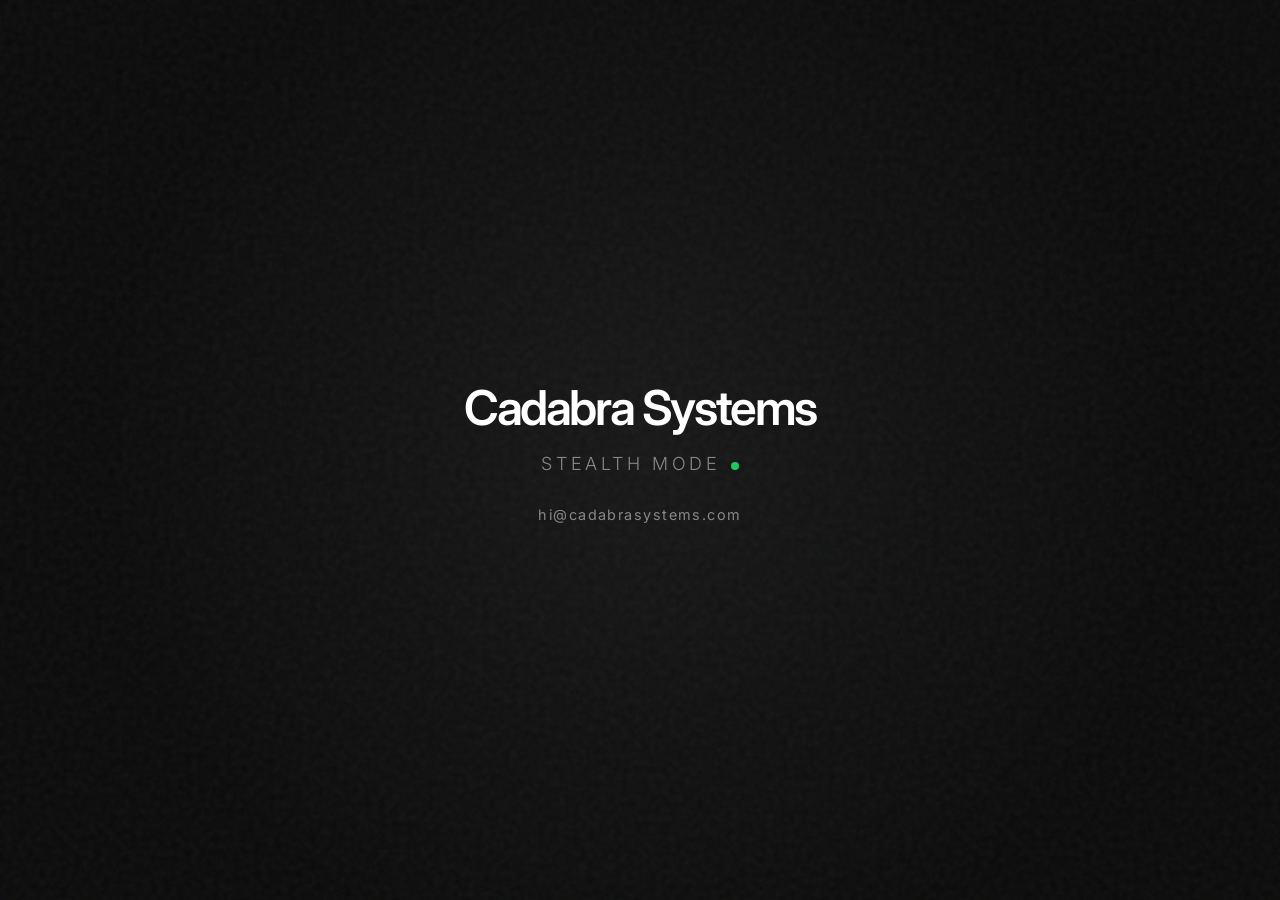
<file: index.html>
<!DOCTYPE html>
<html lang="en">

<head>
    <!-- Google tag (gtag.js) -->
    <script async src="https://www.googletagmanager.com/gtag/js?id=G-JXCHQWPYME"></script>
    <script>
        window.dataLayer = window.dataLayer || [];
        function gtag() { dataLayer.push(arguments); }
        gtag('js', new Date());

        gtag('config', 'G-JXCHQWPYME');
    </script>
    <meta charset="UTF-8">
    <meta name="viewport" content="width=device-width, initial-scale=1.0">
    <meta name="description" content="Cadabra Systems - Stealth Mode">
    <title>Cadabra Systems</title>
    <link rel="preconnect" href="https://fonts.googleapis.com">
    <link rel="preconnect" href="https://fonts.gstatic.com" crossorigin>
    <link href="https://fonts.googleapis.com/css2?family=Inter:wght@300;400;600&display=swap" rel="stylesheet">
    <link rel="stylesheet" href="styles.css">
</head>

<body>
    <div class="container">
        <main>
            <h1 class="logo-text">Cadabra Systems</h1>
            <p class="status-text">Stealth Mode</p>
            <a href="mailto:hi@cadabrasystems.com" class="contact-email">hi@cadabrasystems.com</a>
        </main>
    </div>
</body>

</html>
</file>
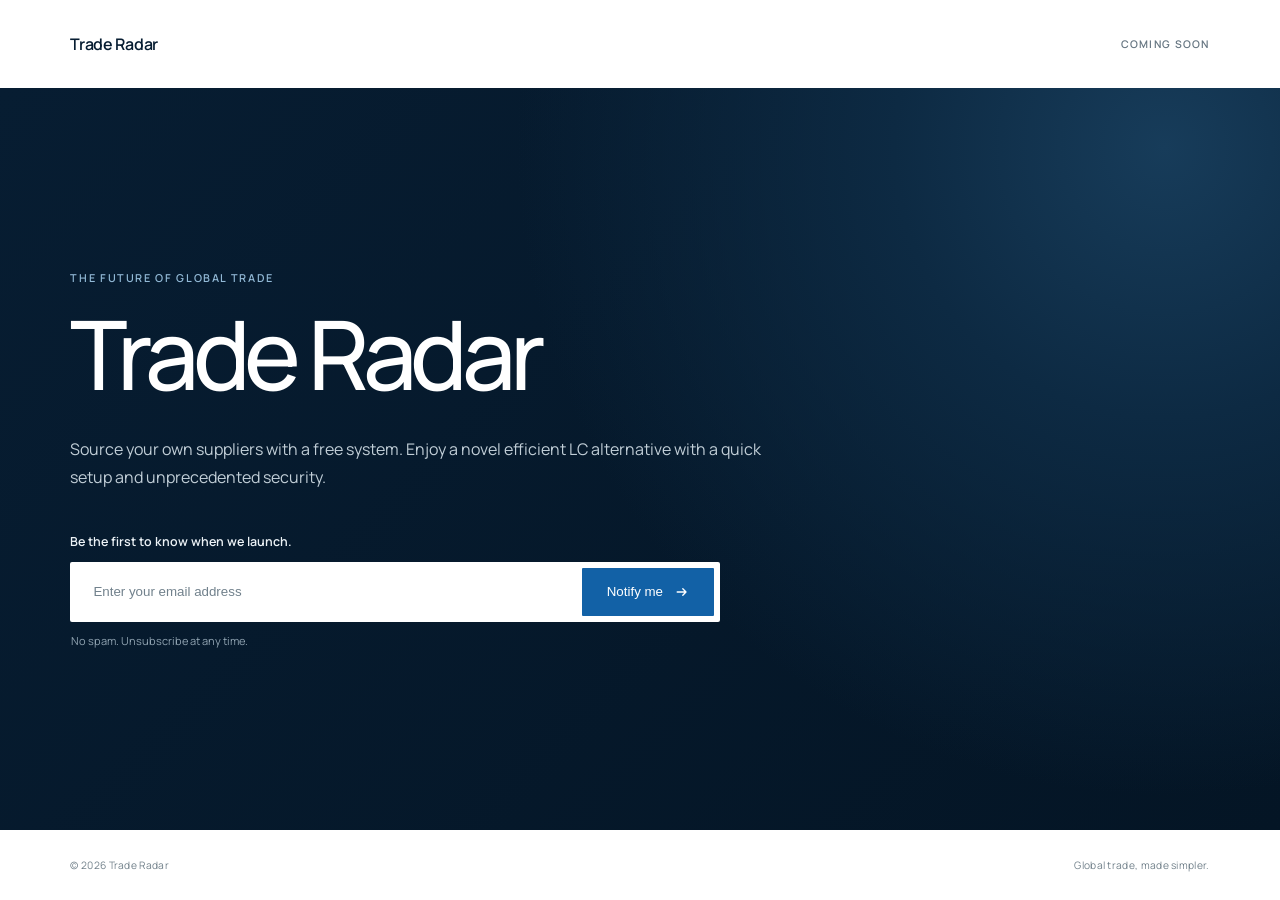
<file: trade-radar/index.html>
<!doctype html>
<html lang="en">
  <head>
    <!-- Google tag (gtag.js) -->
    <script async src="https://www.googletagmanager.com/gtag/js?id=G-JXCHQWPYME"></script>
    <script>
      window.dataLayer = window.dataLayer || [];
      function gtag() { dataLayer.push(arguments); }
      gtag("js", new Date());
      gtag("config", "G-JXCHQWPYME");
    </script>
    <meta charset="UTF-8">
    <meta name="viewport" content="width=device-width, initial-scale=1">
    <meta name="theme-color" content="#f6f7f4">
    <meta
      name="description"
      content="Trade Radar helps businesses source suppliers and access a secure, efficient LC alternative."
    >
    <title>Trade Radar</title>
    <link rel="icon" href="favicon.svg" type="image/svg+xml">
    <link rel="preconnect" href="https://fonts.googleapis.com">
    <link rel="preconnect" href="https://fonts.gstatic.com" crossorigin>
    <link
      href="https://fonts.googleapis.com/css2?family=Manrope:wght@400;500;600&display=swap"
      rel="stylesheet"
    >
    <link rel="stylesheet" href="styles.css">
    <script src="script.js" defer></script>
  </head>
  <body>
    <div class="page">
      <header class="header">
        <a class="brand" href="#" aria-label="Trade Radar home">
          <span>Trade Radar</span>
        </a>
        <span class="availability">Coming soon</span>
      </header>

      <main class="hero">
        <section class="content" aria-labelledby="hero-title">
          <p class="kicker">The future of global trade</p>
          <h1 id="hero-title">Trade Radar</h1>
          <p class="description">
            Source your own suppliers with a free system. Enjoy a novel efficient
            LC alternative with a quick setup and unprecedented security.
          </p>

          <form id="signup-form" class="signup-form" method="post" target="submission-frame" novalidate>
            <label for="email">Be the first to know when we launch.</label>
            <div class="form-control">
              <input
                id="email"
                name="email"
                type="email"
                inputmode="email"
                autocomplete="email"
                placeholder="Enter your email address"
                maxlength="254"
                aria-describedby="form-status"
                required
              >
              <button type="submit">
                <span>Notify me</span>
                <svg viewBox="0 0 20 20" aria-hidden="true">
                  <path d="M4 10h11M11 6l4 4-4 4"></path>
                </svg>
              </button>
            </div>

            <input
              class="honeypot"
              name="website"
              type="text"
              tabindex="-1"
              autocomplete="off"
              aria-hidden="true"
            >
            <input id="submission-id" name="submissionId" type="hidden">
            <input id="visitor-id" name="visitorId" type="hidden">
            <input id="session-id" name="sessionId" type="hidden">
            <input id="timezone" name="timezone" type="hidden">
            <input id="referrer" name="referrer" type="hidden">
            <input id="landing-page" name="landingPage" type="hidden">
            <input id="utm-source" name="utmSource" type="hidden">
            <input id="utm-medium" name="utmMedium" type="hidden">
            <input id="utm-campaign" name="utmCampaign" type="hidden">

            <p id="form-status" class="form-status" role="status" aria-live="polite">
              No spam. Unsubscribe at any time.
            </p>
          </form>

          <iframe name="submission-frame" title="Mailing-list submission" hidden></iframe>
        </section>

      </main>

      <footer class="footer">
        <span>© 2026 Trade Radar</span>
        <span>Global trade, made simpler.</span>
      </footer>
    </div>
  </body>
</html>
</file>
<file: styles.css>
:root {
    --bg-color: #0a0a0a;
    --text-primary: #ffffff;
    --text-secondary: #888888;
    --accent-glow: rgba(255, 255, 255, 0.05);
}

* {
    margin: 0;
    padding: 0;
    box-sizing: border-box;
}

body {
    background-color: var(--bg-color);
    color: var(--text-primary);
    font-family: 'Inter', -apple-system, BlinkMacSystemFont, sans-serif;
    height: 100vh;
    overflow: hidden;
    position: relative;
    -webkit-font-smoothing: antialiased;
    -moz-osx-font-smoothing: grayscale;
}

/* Subtle noise texture */
body::before {
    content: "";
    position: absolute;
    top: 0;
    left: 0;
    width: 100%;
    height: 100%;
    background-image: url("data:image/svg+xml,%3Csvg viewBox='0 0 200 200' xmlns='http://www.w3.org/2000/svg'%3E%3Cfilter id='noiseFilter'%3E%3CfeTurbulence type='fractalNoise' baseFrequency='0.65' numOctaves='3' stitchTiles='stitch'/%3E%3C/filter%3E%3Crect width='100%25' height='100%25' filter='url(%23noiseFilter)' opacity='0.05'/%3E%3C/svg%3E");
    pointer-events: none;
    z-index: 1;
}

.container {
    position: relative;
    z-index: 2;
    height: 100%;
    display: flex;
    justify-content: center;
    align-items: center;
    background: radial-gradient(circle at center, var(--accent-glow) 0%, transparent 70%);
}

main {
    text-align: center;
}

.logo-text {
    font-size: 3rem;
    font-weight: 600;
    letter-spacing: -0.05em;
    margin-bottom: 1rem;
    opacity: 0;
    transform: translateY(20px);
    animation: fadeInUp 1s cubic-bezier(0.2, 0.8, 0.2, 1) forwards;
}

.status-text {
    font-size: 1.125rem;
    color: var(--text-secondary);
    font-weight: 300;
    letter-spacing: 0.2em;
    text-transform: uppercase;
    opacity: 0;
    transform: translateY(20px);
    animation: fadeInUp 1s cubic-bezier(0.2, 0.8, 0.2, 1) 0.3s forwards;
    position: relative;
    display: inline-block;
}

/* Pulsing dot */
.status-text::after {
    content: '';
    display: inline-block;
    width: 8px;
    height: 8px;
    background-color: #22c55e;
    border-radius: 50%;
    margin-left: 10px;
    animation: pulse 2s infinite;
}

@keyframes fadeInUp {
    to {
        opacity: 1;
        transform: translateY(0);
    }
}

@keyframes pulse {
    0% {
        box-shadow: 0 0 0 0 rgba(34, 197, 94, 0.4);
    }

    70% {
        box-shadow: 0 0 0 10px rgba(34, 197, 94, 0);
    }

    100% {
        box-shadow: 0 0 0 0 rgba(34, 197, 94, 0);
    }
}

@media (max-width: 600px) {
    .logo-text {
        font-size: 2rem;
    }

    .status-text {
        font-size: 0.9rem;
    }
}

.contact-email {
    display: block;
    margin-top: 2rem;
    color: var(--text-secondary);
    text-decoration: none;
    font-size: 0.9rem;
    letter-spacing: 0.1em;
    opacity: 0;
    transform: translateY(20px);
    animation: fadeInUp 1s cubic-bezier(0.2, 0.8, 0.2, 1) 0.6s forwards;
    transition: color 0.3s ease;
}

.contact-email:hover {
    color: var(--text-primary);
}
</file>
<file: trade-radar/styles.css>
:root {
  color-scheme: light;
  --navy: #071d32;
  --navy-deep: #041525;
  --navy-light: #173b5c;
  --blue: #1261a6;
  --blue-dark: #0b4d86;
  --ink: #142b3d;
  --muted: #536775;
  --line: #d7dee3;
  --surface: #f4f6f7;
  --white: #ffffff;
  font-family: "Manrope", "Helvetica Neue", Arial, sans-serif;
}

* {
  box-sizing: border-box;
}

html {
  min-width: 320px;
  background: var(--white);
}

body {
  min-height: 100vh;
  min-height: 100svh;
  margin: 0;
  color: var(--ink);
  background: var(--white);
  -webkit-font-smoothing: antialiased;
}

.page {
  display: grid;
  grid-template-rows: auto 1fr auto;
  min-height: 100vh;
  min-height: 100svh;
}

.header,
.footer {
  display: flex;
  align-items: center;
  justify-content: space-between;
  width: min(1440px, 100%);
  margin: 0 auto;
  padding-inline: clamp(24px, 5.5vw, 88px);
}

.header {
  min-height: 88px;
  background: var(--white);
}

.brand {
  display: inline-flex;
  align-items: center;
  color: var(--navy);
  font-size: 1rem;
  font-weight: 600;
  letter-spacing: -0.02em;
  text-decoration: none;
}

.availability {
  color: #657581;
  font-size: 0.66rem;
  font-weight: 600;
  letter-spacing: 0.12em;
  text-transform: uppercase;
}

.hero {
  display: flex;
  align-items: center;
  width: 100%;
  min-height: calc(100vh - 158px);
  min-height: calc(100svh - 158px);
  padding: clamp(76px, 10vh, 128px) max(clamp(24px, 5.5vw, 88px), calc((100vw - 1440px) / 2 + 88px));
  color: var(--white);
  background:
    radial-gradient(circle at 91% 8%, #173c5a 0, #0d2a43 20%, transparent 48%),
    linear-gradient(135deg, var(--navy) 0%, var(--navy-deep) 100%);
}

.content {
  width: min(820px, 100%);
}

.kicker {
  margin: 0 0 23px;
  color: #92b9d6;
  font-size: 0.68rem;
  font-weight: 600;
  letter-spacing: 0.15em;
  text-transform: uppercase;
}

h1 {
  margin: 0;
  color: var(--white);
  font-size: clamp(4rem, 7.5vw, 7.8rem);
  font-weight: 500;
  letter-spacing: -0.065em;
  line-height: 0.96;
}

.description {
  max-width: 730px;
  margin: 35px 0 42px;
  color: #c1ced7;
  font-size: clamp(1rem, 1.25vw, 1.15rem);
  line-height: 1.75;
}

.signup-form {
  max-width: 650px;
}

.signup-form > label {
  display: block;
  margin-bottom: 12px;
  color: #edf3f7;
  font-size: 0.78rem;
  font-weight: 600;
}

.form-control {
  display: flex;
  min-height: 60px;
  padding: 5px;
  border: 1px solid rgb(255 255 255 / 48%);
  border-radius: 2px;
  background: var(--white);
  transition: border-color 150ms ease, box-shadow 150ms ease;
}

.form-control:focus-within {
  border-color: #8ec4e9;
  box-shadow: 0 0 0 3px rgb(142 196 233 / 22%);
}

input[type="email"] {
  min-width: 0;
  flex: 1;
  padding: 0 17px;
  border: 0;
  outline: 0;
  color: var(--ink);
  background: transparent;
  font: 400 0.9rem/1.4 inherit;
}

input[type="email"]::placeholder {
  color: #71818c;
  opacity: 1;
}

button {
  display: inline-flex;
  align-items: center;
  justify-content: center;
  gap: 11px;
  min-width: 132px;
  padding: 0 20px;
  border: 0;
  border-radius: 1px;
  color: var(--white);
  background: var(--blue);
  font: 600 0.8rem/1 inherit;
  cursor: pointer;
  transition: background 150ms ease;
}

button:hover {
  background: var(--blue-dark);
}

button:focus-visible {
  outline: 3px solid rgb(142 196 233 / 42%);
  outline-offset: 3px;
}

button:disabled {
  opacity: 0.62;
  cursor: wait;
}

button svg {
  width: 16px;
  fill: none;
  stroke: currentColor;
  stroke-linecap: round;
  stroke-linejoin: round;
  stroke-width: 1.7;
}

.form-status {
  min-height: 1.4em;
  margin: 11px 1px 0;
  color: #91a4b2;
  font-size: 0.69rem;
}

.form-status.error {
  color: #ffb4ad;
}

.form-status.success {
  color: #a9d9bc;
  font-weight: 600;
}

.honeypot {
  position: absolute !important;
  left: -10000px !important;
  width: 1px !important;
  height: 1px !important;
  overflow: hidden !important;
}

.footer {
  min-height: 70px;
  color: #71808a;
  background: var(--white);
  font-size: 0.64rem;
  letter-spacing: 0.03em;
}

@media (max-width: 900px) {
  .hero {
    padding-inline: clamp(24px, 7vw, 64px);
    background:
      radial-gradient(circle at 100% 0, #173c5a 0, #0d2a43 19%, transparent 50%),
      linear-gradient(145deg, var(--navy) 0%, var(--navy-deep) 100%);
  }

  .content {
    max-width: 760px;
  }
}

@media (max-width: 560px) {
  .header,
  .footer {
    padding-inline: 20px;
  }

  .header {
    min-height: 76px;
  }

  .availability {
    font-size: 0.58rem;
  }

  .hero {
    min-height: calc(100vh - 146px);
    min-height: calc(100svh - 146px);
    padding: clamp(48px, 9vh, 72px) 20px;
    background:
      radial-gradient(circle at 110% -5%, #163b59 0, #0c2941 20%, transparent 55%),
      linear-gradient(160deg, var(--navy) 0%, var(--navy-deep) 100%);
  }

  .kicker {
    margin-bottom: 19px;
    font-size: 0.62rem;
  }

  h1 {
    font-size: clamp(3.2rem, 17vw, 4.8rem);
    line-height: 0.98;
  }

  .description {
    margin: 27px 0 35px;
    font-size: 0.95rem;
    line-height: 1.68;
  }

  .form-control {
    display: grid;
    gap: 5px;
    padding: 5px;
  }

  input[type="email"] {
    min-height: 49px;
    padding: 0 12px;
  }

  button {
    min-height: 49px;
  }

  .footer span:last-child {
    display: none;
  }
}

@media (max-width: 380px) {
  .availability {
    display: none;
  }

  h1 {
    font-size: clamp(3rem, 18vw, 4rem);
  }

  .signup-form > label {
    line-height: 1.5;
  }
}

@media (max-height: 560px) and (orientation: landscape) {
  .header {
    min-height: 64px;
  }

  .hero {
    min-height: auto;
    padding-block: 44px;
  }

  .footer {
    min-height: 52px;
  }
}

@media (max-height: 760px) and (min-width: 901px) {
  .header {
    min-height: 76px;
  }

  .hero {
    padding-block: 48px;
  }

  .description {
    margin: 25px 0 29px;
  }

  .footer {
    min-height: 56px;
  }
}
</file>
